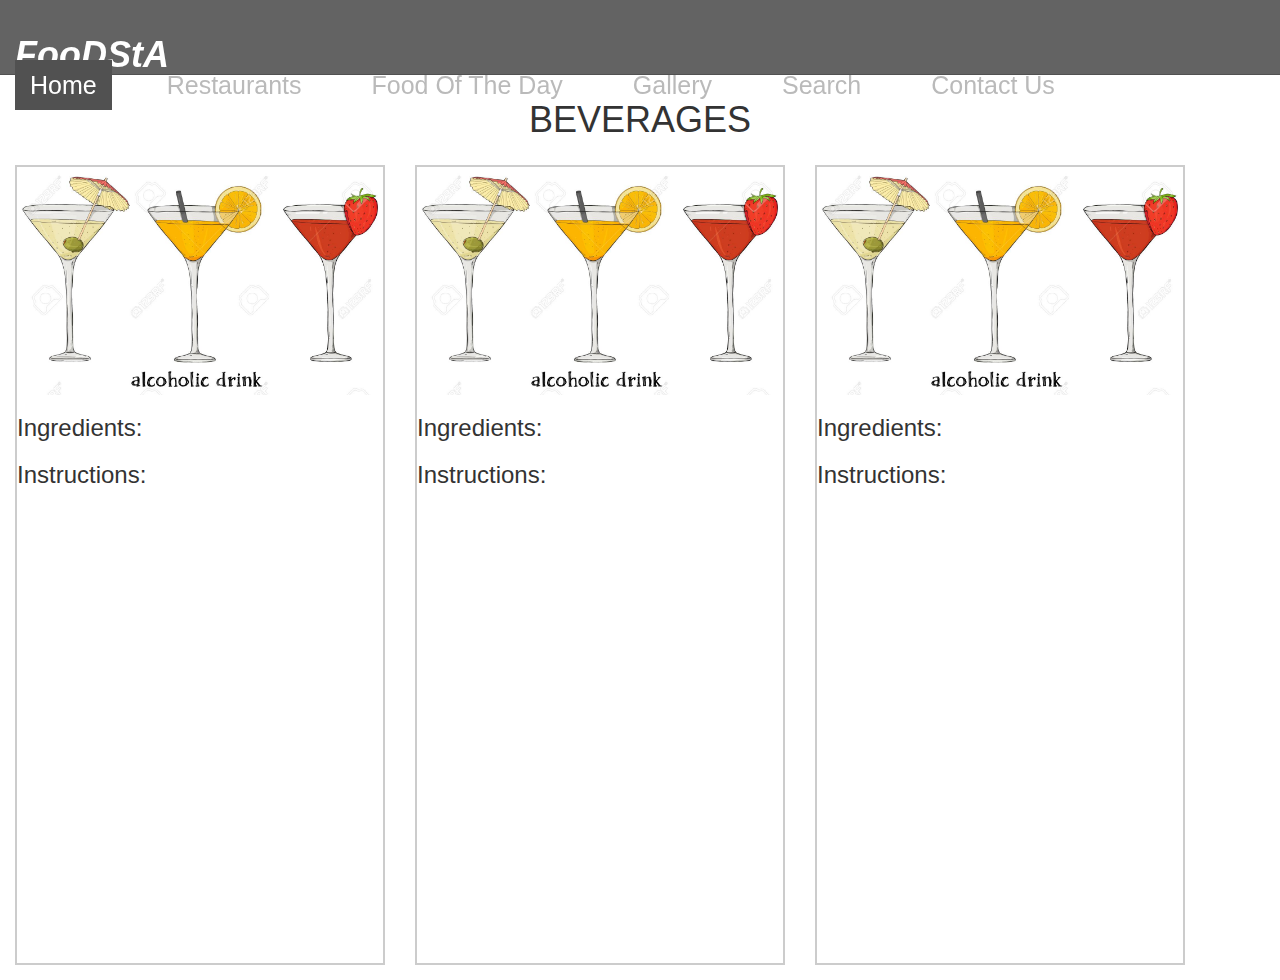
<file: bevarages.html>
<!DOCTYPE html>
<html lang="en" dir="ltr">
  <head>
    <meta charset="utf-8">
    <title></title>
    <link rel="stylesheet" href="style1.css">

    <link rel="stylesheet" href="https://maxcdn.bootstrapcdn.com/bootstrap/3.4.0/css/bootstrap.min.css">
<script src="https://ajax.googleapis.com/ajax/libs/jquery/3.4.1/jquery.min.js"></script>
<script src="https://maxcdn.bootstrapcdn.com/bootstrap/3.4.0/js/bootstrap.min.js"></script>
  </head>
  <body onload="loadDoc()">

    <nav class="navbar navbar-inverse navbar-fixed-top">
  <div class="container-fluid">
    <div class="navbar-header">
      <a class="navbar-brand" href="#"><h1 class="heading"><b><i>FooDStA</i></b></h1></a>
    </div>
    <ul class="nav navbar-nav">
      <li class="active"><a href="index.html">Home</a></li>
      <li><a href="search.html" target="_self">Restaurants</a></li>
      <li><a href="food.html">Food Of The Day</a></li>
      <li><a href="gallery.html" target="_self">Gallery</a></li>
      <li><a href="searchfood.html" target="_self">Search</a></li>
              <li><a href="contact.html" target="_self">Contact Us</a></li>
    </ul>
  </div>
</nav>



 <div class="drinks">
   <h1 class="hi" align="center">BEVERAGES</h1>
   <div class="gallery">
  <a target="_blank" href="">
    <img id="i1" src="cocktails.jpg" alt="Cinque Terre" width="600" height="400">
  </a>
  <div >
  <b><div id="d1" align="center"></div></b>
  <h3>Ingredients:</h3>
  <div id="g1"></div>
    <div id="g2"></div>
      <div id="g3"></div>
        <div id="g4"></div>
        <h3>Instructions:</h3>
  <div id="a1"></div>
  </div>
</div>

<div class="gallery">
  <a target="_blank" href="">
    <img id="i2" src="cocktails.jpg" alt="Forest" width="600" height="183px;">
  </a>
  <div>
    <b><div id="d2" align="center"></div></b>
      <h3>Ingredients:</h3>
      <div id="s1"></div>
        <div id="s2"></div>
          <div id="s3"></div>
            <div id="s4"></div>
            <h3>Instructions:</h3>
    <div id="a2"></div>
  </div>
</div>

<div class="gallery">
  <a target="_blank" href="img_lights.jpg">
    <img  id="i3" src="cocktails.jpg" alt="Northern Lights" width="600" height="400">
  </a>
  <b><div id="d3" align="center"></div></b>
  <h3>Ingredients:</h3>
  <div id="f1"></div>
    <div id="f2"></div>
      <div id="f3"></div>
        <div id="f4"></div>
        <h3>Instructions:</h3>
  <div id="a3"></div>
</div>
</div>

   <script>

   function loadDoc() {
  var xhttp;

    xhttp = new XMLHttpRequest();

  xhttp.onreadystatechange = function() {
    if (this.readyState == 4 && this.status == 200) {
    var obj=JSON.parse(this.responseText);
    var name=obj.drinks[0].strDrink
    var url=obj.drinks[0].strDrinkThumb
    var res=obj.drinks[0].strInstructions
    var ieg1=obj.drinks[0].strIngredient1
    var ieg2=obj.drinks[0].strIngredient2
    var ieg3=obj.drinks[0].strIngredient3
    var ieg4=obj.drinks[0].strIngredient4
    document.getElementById("a1").innerHTML=res;
      document.getElementById("d1").innerHTML=name;
      document.getElementById("g1").innerHTML=ieg1;
      document.getElementById("g2").innerHTML=ieg2;
      document.getElementById("g3").innerHTML=ieg3;
      document.getElementById("g4").innerHTML=ieg4;
    var get_tag=document.getElementById("i1");
    get_tag.setAttribute("width","200px");
    get_tag.setAttribute("height","20px");
    get_tag.setAttribute('src',url)
    var name2=obj.drinks[1].strDrink
    var url2=obj.drinks[1].strDrinkThumb
    var res2=obj.drinks[1].strInstructions
    var ie1=obj.drinks[1].strIngredient1
    var ie2=obj.drinks[1].strIngredient2
    var ie3=obj.drinks[1].strIngredient3
    var ie4=obj.drinks[1].strIngredient4
    document.getElementById("a1").innerHTML=res;
      document.getElementById("d1").innerHTML=name;
      document.getElementById("s1").innerHTML=ie1;
      document.getElementById("s2").innerHTML=ie2;
      document.getElementById("s3").innerHTML=ie3;
      document.getElementById("s4").innerHTML=ie4;
    document.getElementById("a2").innerHTML=res2;
      document.getElementById("d2").innerHTML=name2;
    var get_tag2=document.getElementById("i2");
    get_tag2.setAttribute("width","200px");
    get_tag2.setAttribute("height","20px");
    get_tag2.setAttribute('src',url2)
    var name3=obj.drinks[4].strDrink
    var url3=obj.drinks[4].strDrinkThumb
    var res3=obj.drinks[4].strInstructions
    var eg1=obj.drinks[4].strIngredient1
    var eg2=obj.drinks[4].strIngredient2
    var eg3=obj.drinks[4].strIngredient3
    var eg4=obj.drinks[4].strIngredient4
    document.getElementById("a1").innerHTML=res;
      document.getElementById("d1").innerHTML=name;
      document.getElementById("f1").innerHTML=eg1;
      document.getElementById("f2").innerHTML=eg2;
      document.getElementById("f3").innerHTML=eg3;
      document.getElementById("f4").innerHTML=eg4;
    document.getElementById("a3").innerHTML=res3;
      document.getElementById("d3").innerHTML=name3;
    var get_tag3=document.getElementById("i3");
    get_tag3.setAttribute("width","200px");
    get_tag3.setAttribute("height","20px");
    get_tag3.setAttribute('src',url3)
    var name4=obj.drinks[3].strDrink
    var url4=obj.drinks[3].strDrinkThumb
    var res4=obj.drinks[3].strInstructions
    document.getElementById("a4").innerHTML=res4;
      document.getElementById("d4").innerHTML=name4;
    var get_tag4=document.getElementById("i4");
    get_tag4.setAttribute("width","200px");
    get_tag4.setAttribute("height","20px");
    get_tag4.setAttribute('src',url4)

  }
  };
  xhttp.open("GET", "https://www.thecocktaildb.com/api/json/v1/1/search.php?s=margarita", true);
  xhttp.send();
}
</script>

  </body>
</html>
</file>
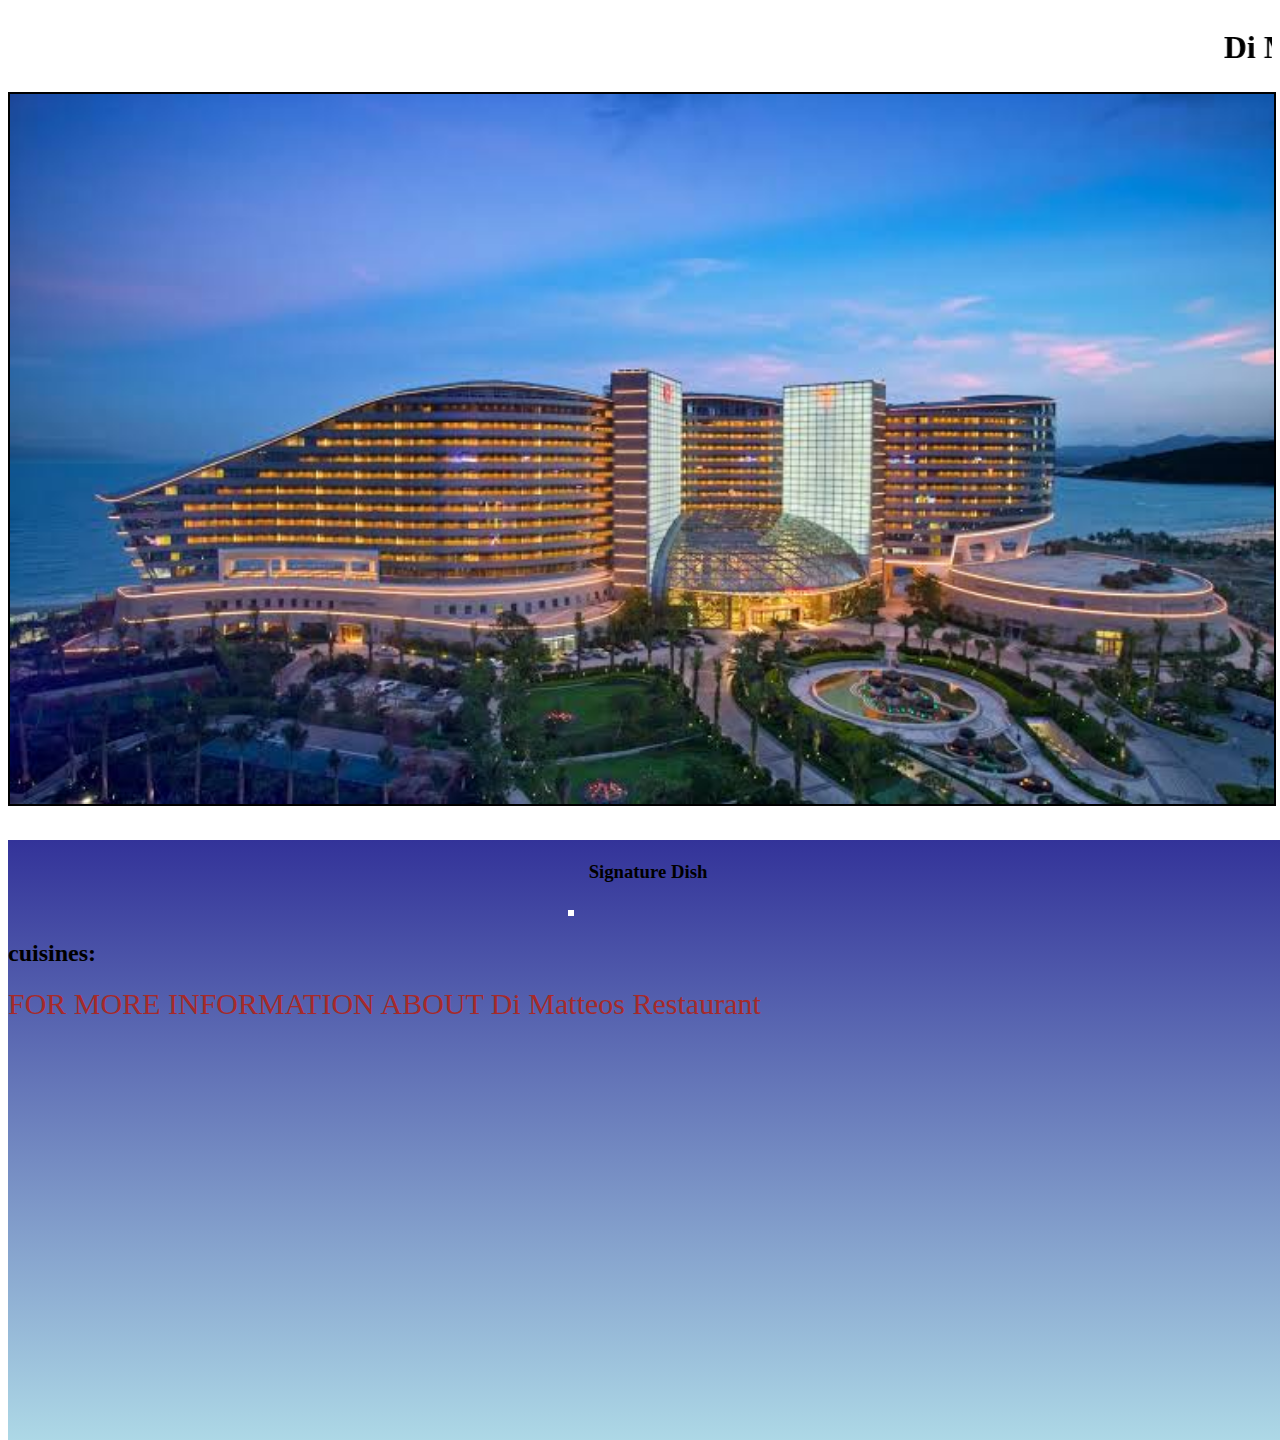
<file: caffeine.html>
<!DOCTYPE html>
<html lang="en" dir="ltr">
  <head>
    <meta charset="utf-8">
    <title></title>
    <link rel="stylesheet" href="paradise.css">
  </head>
  <body onload="loadDoc()">

      <marquee><h1>Di   Matteos Restaurant</h1></marquee>

      <img id="i1" src="otel.jpg" style="border:2px solid black">
      <div id="down">
        <h1 align="center" id="demo"></h1>
        <h2 align="center" id="demo1"></h2>
        <h3 align="center">Signature Dish</h3>
            <img id="img1">
            <p><h2>cuisines:</h2><h3 id="demo2"></h3></p>
            <a id="source">FOR MORE INFORMATION ABOUT Di Matteos Restaurant</a>
        </div>
        <script>
          function loadDoc() {
               var xhttp = new XMLHttpRequest();
               xhttp.onreadystatechange = function() {
                 if (this.readyState == 4 && this.status == 200) {
                 var obj = JSON.parse(this.responseText);
                 console.log(obj);
                 var name=obj.restaurants[2].restaurant.name;
                 document.getElementById("demo").innerHTML=name;
                 var address=obj.restaurants[2].restaurant.location.address;
                 document.getElementById("demo1").innerHTML=address;
                 var url=obj.restaurants[2].restaurant.thumb;
                 var get_tag=document.getElementById("img1");
                 get_tag.setAttribute("src",url)
                 var cui=obj.restaurants[2].restaurant.cuisines;
                 document.getElementById("demo2").innerHTML=cui;
                 var url1=obj.restaurants[2].restaurant.url;
                 document.getElementById("source").setAttribute("href", url1);
                 }
               };
               xhttp.open("GET", "https://developers.zomato.com/api/v2.1/search");
               xhttp.setRequestHeader("user-key", "f1e2715f4d757bc6b6aaf891d975b1e8");
               xhttp.send();
               xhttp.onload = function() {
                 console.log(xhttp.responseText);
               };
             }
        </script>
        </script>
  </body>
</html>
</file>
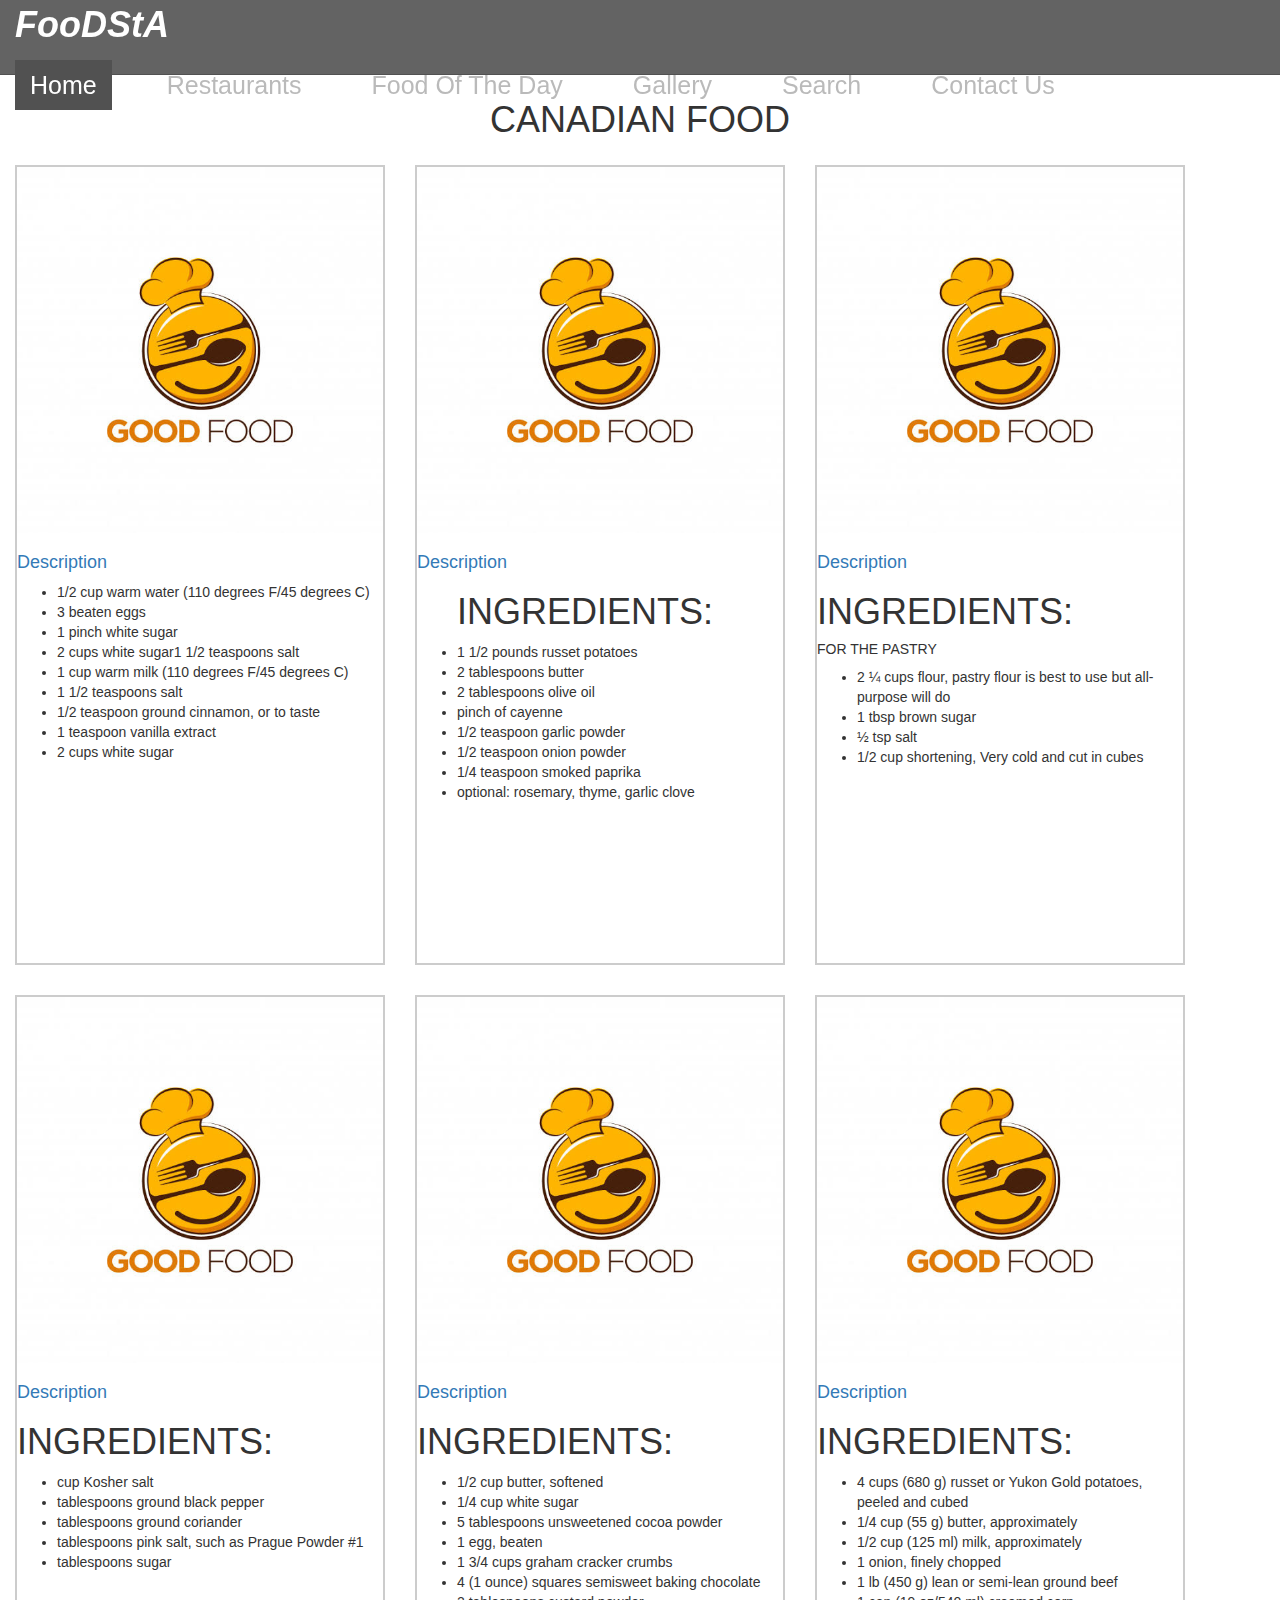
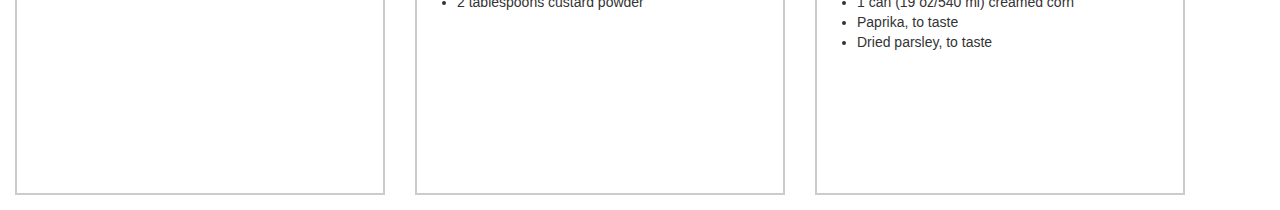
<file: canadian.html>
﻿<!DOCTYPE html>
<html lang="en" dir="ltr">
  <head>
    <meta charset="utf-8">
    <title></title>
    <link rel="stylesheet" href="style1.css">
    <link rel="stylesheet" href="style.css">
    <link rel="stylesheet" href="https://maxcdn.bootstrapcdn.com/bootstrap/3.4.0/css/bootstrap.min.css">
<script src="https://ajax.googleapis.com/ajax/libs/jquery/3.4.1/jquery.min.js"></script>
<script src="https://maxcdn.bootstrapcdn.com/bootstrap/3.4.0/js/bootstrap.min.js"></script>
  </head>
  <body onload="fetch()">
    <nav class="navbar navbar-inverse navbar-fixed-top">
  <div class="container-fluid">
    <div class="navbar-header">
      <a class="navbar-brand" href="#"><h1 class="heading1"><b><i>FooDStA</i></b></h1></a>
    </div>
    <ul class="nav navbar-nav">
      <li class="active"><a href="index.html">Home</a></li>
      <li><a href="search.html" target="_self">Restaurants</a></li>
      <li><a href="food.html">Food Of The Day</a></li>
      <li><a href="gallery.html" target="_self">Gallery</a></li>
      <li><a href="searchfood.html" target="_self">Search</a></li>
            <li><a href="contact.html" target="_self">Contact Us</a></li>
    </ul>
  </div>
</nav>

 <div class="drinks">
   <h1 class="hi" align="center">CANADIAN FOOD</h1>
   <div class="gallery">
  <a target="_blank" href="">
    <img id="i1" src="food.jpg" alt="Cinque Terre" width="600" height="400">
  </a>
  <div >
  <h1><b><div id="d1" align="center"></div></b></h1>
  <h4><div id="a1">  <a href="https://www.allrecipes.com/recipe/213590/theras-canadian-fried-dough/">Description</a></div></h4>
  </div>
  <div id="z1">
    <ul>
      <li>1/2 cup warm water (110 degrees F/45 degrees C)</li>
      <li>3 beaten eggs</li>
      <li>1 pinch white sugar</li>
      <li>2 cups white sugar1 1/2 teaspoons salt</li>
      <li>1 cup warm milk (110 degrees F/45 degrees C)</li>
      <li>1 1/2 teaspoons salt</li>
      <li>1/2 teaspoon ground cinnamon, or to taste</li>
      <li>1 teaspoon vanilla extract</li>
      <li>2 cups white sugar</li>
    </ul>
  </div>

</div>

<div class="gallery">
  <a target="_blank" href="">
    <img id="i2" src="food.jpg" alt="Forest" width="600" height="183px;">
  </a>
  <div>
    <h1><b><div id="d2" align="center"></div></b></h1>
      <h4><div id="a1">  <a href="https://www.foodnetwork.com/recipes/best-breakfast-potatoes-ever-2147266">Description</a></div></h4>
    <div id="a2">
      <ul>
  <h1>INGREDIENTS:</h1>
<li>1 1/2 pounds russet potatoes</li>
<li>2 tablespoons butter</li>
<li>2 tablespoons olive oil</li>
<li>pinch of cayenne</li>
<li>1/2 teaspoon garlic powder</li>
<li>1/2 teaspoon onion powder</li>
<li>1/4 teaspoon smoked paprika</li>
<li>optional: rosemary, thyme, garlic clove</li>
</ul>
    </div>
  </div>
</div>

<div class="gallery">
  <a target="_blank" href="img_lights.jpg">
    <img  id="i3" src="food.jpg" alt="Northern Lights" width="600" height="400">
  </a>
  <h1><b><div id="d3" align="center"></div></b></h1>
    <h4><div id="a1">  <a href="https://www.rockrecipes.com/best-classic-canadian-butter-tarts/">Description</a></div></h4>
  <div id="a3"></div>
    <h1>INGREDIENTS:</h1>
    <b><h5>FOR THE PASTRY</h5></b>
  <ul>
<li>2 ¼ cups flour, pastry flour is best to use but all-purpose will do</li>
<li>1 tbsp brown sugar</li>
<li>½ tsp salt</li>
<li>1/2 cup shortening, Very cold and cut in cubes</li>
</ul>
</div>
<div class="gallery">
  <a target="_blank" href="img_lights.jpg">
    <img  id="i4" src="food.jpg" alt="Northern Lights" width="600" height="400">
  </a>
  <h1><b><div id="d4" align="center"></div></b></h1>
    <h4><div id="a1">  <a href="https://www.seriouseats.com/recipes/2012/02/montreal-smoked-meat-recipe.html">Description</a></div></h4>
  <div id="a3"></div>
    <h1>INGREDIENTS:</h1>
  <ul>
<li> cup Kosher salt</li>
<li>tablespoons ground black pepper</li>
<li> tablespoons ground coriander</li>
<li> tablespoons pink salt, such as Prague Powder #1</li>
<li>tablespoons sugar</li>
</ul>
</div>
<div class="gallery">
  <a target="_blank" href="img_lights.jpg">
    <img  id="i5" src="food.jpg" alt="Northern Lights" width="600" height="400">
  </a>
  <h1><b><div id="d5" align="center"></div></b></h1>
    <h4><div id="a1">  <a href="https://www.allrecipes.com/recipe/25095/nanaimo-bars-iii/">Description</a></div></h4>
  <div id="a3"></div>
    <h1>INGREDIENTS:</h1>
  <ul>
    <li>1/2 cup butter, softened</li>
    <li>1/4 cup white sugar</li>
    <li>5 tablespoons unsweetened cocoa powder</li>
    <li>1 egg, beaten</li>
    <li>1 3/4 cups graham cracker crumbs</li>
    <li>4 (1 ounce) squares semisweet baking chocolate</li>
    <li>2 tablespoons custard powder</li>
</ul>
</div>
<div class="gallery">
  <a target="_blank" href="img_lights.jpg">
    <img  id="i6" src="food.jpg" alt="Northern Lights" width="600" height="400">
  </a>
  <h1><b><div id="d6" align="center"></div></b></h1>
    <h4><div id="a1">  <a href="https://www.ricardocuisine.com/en/recipes/5541-pate-chinois-shepherd-s-pie">Description</a></div></h4>
  <div id="a3"></div>
    <h1>INGREDIENTS:</h1>
  <ul>
<li>4 cups (680 g) russet or Yukon Gold potatoes, peeled and cubed</li>
<li>1/4 cup (55 g) butter, approximately</li>
<li>1/2 cup (125 ml) milk, approximately</li>
<li>1 onion, finely chopped</li>
<li>1 lb (450 g) lean or semi-lean ground beef</li>
<li>1 can (19 oz/540 ml) creamed corn</li>
<li>Paprika, to taste</li>
<li>Dried parsley, to taste</li>
</ul>
</div>
</div>

   <script>

   function fetch() {
  var xhttp;

    xhttp = new XMLHttpRequest();


  xhttp.onreadystatechange = function() {
    if (this.readyState == 4 && this.status == 200) {
    var obj=JSON.parse(this.responseText);
    var name=obj.meals[0].strMeal
    var url=obj.meals[0].strMealThumb
    var get_tag=document.getElementById("i1")
    get_tag.setAttribute('src',url)
    document.getElementById("d1").innerHTML=name;
    var name1=obj.meals[1].strMeal
    var url1=obj.meals[1].strMealThumb
    var get_tag1=document.getElementById("i2")
    get_tag1.setAttribute('src',url1)
    document.getElementById("d2").innerHTML=name1;
    var name2=obj.meals[2].strMeal
    var url2=obj.meals[2].strMealThumb
    var get_tag2=document.getElementById("i3")
    get_tag2.setAttribute("height","20px")
    get_tag2.setAttribute('src',url2)
    document.getElementById("d3").innerHTML=name2;
    var name3=obj.meals[3].strMeal
    var url3=obj.meals[3].strMealThumb
    var get_tag3=document.getElementById("i4")
    get_tag3.setAttribute("height","20px")
    get_tag3.setAttribute('src',url3)
    document.getElementById("d4").innerHTML=name3;
    var name4=obj.meals[4].strMeal
    var url4=obj.meals[4].strMealThumb
    var get_tag4=document.getElementById("i5")
    get_tag4.setAttribute("height","20px")
    get_tag4.setAttribute('src',url4)
    document.getElementById("d5").innerHTML=name4;
    var name5=obj.meals[5].strMeal
    var url5=obj.meals[5].strMealThumb
    var get_tag5=document.getElementById("i6")
    get_tag5.setAttribute("height","20px")
    get_tag5.setAttribute('src',url5)
    document.getElementById("d6").innerHTML=name5;
  }
  };
  xhttp.open("GET", "https://www.themealdb.com/api/json/v1/1/filter.php?a=Canadian", true);
  xhttp.send();
}
</script>

  </body>
</html>
</file>
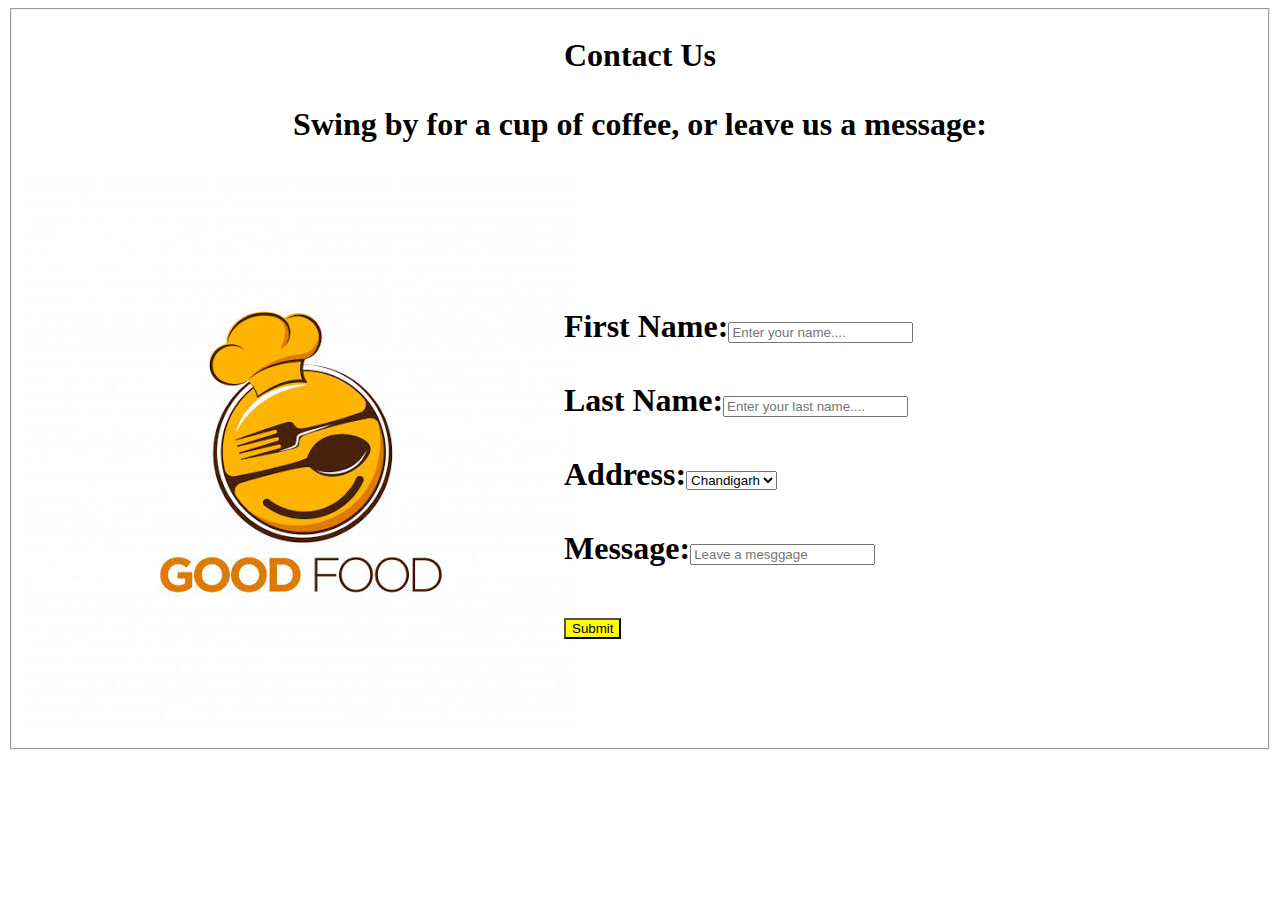
<file: contact.html>
<!DOCTYPE html>
<html lang="en" dir="ltr">
  <head>
    <meta charset="utf-8">
    <title></title>
    <link rel="stylesheet" href="contact.css">
  </head>
  <body>
    <div >
      <fieldset>
    <h1 align="center">Contact Us<h1>
      <p align="center">Swing by for a cup of coffee, or leave us a message:</p>
      <div>
        <img  id="image1" src="food.jpg">
        <div>
          <div id="content">
          First  Name:<input type="text" placeholder="Enter your name...."><br>
<br>
            Last  Name:<input type="text" placeholder="Enter your last name...."><br>
            <br>
            Address:<select name="dropdown" option value="select">
<option value="Chandigarh" selected>Chandigarh</option>
<option value="Mansa">Mansa</option>
<option value="Sirsa">Sirsa</option>
<option value="Hisar">Hisar</option>
<select><br>
  <br>
  Message:<input type="textarea" name="name" placeholder="Leave a mesggage " rows="90" cols="80"><br>
  <br>
  <input type="submit" value="Submit" id="btn1">
  <br>
  <br>

            </div>
          <br>

    </div>
    </fieldset>
  </body>
</html>
</file>
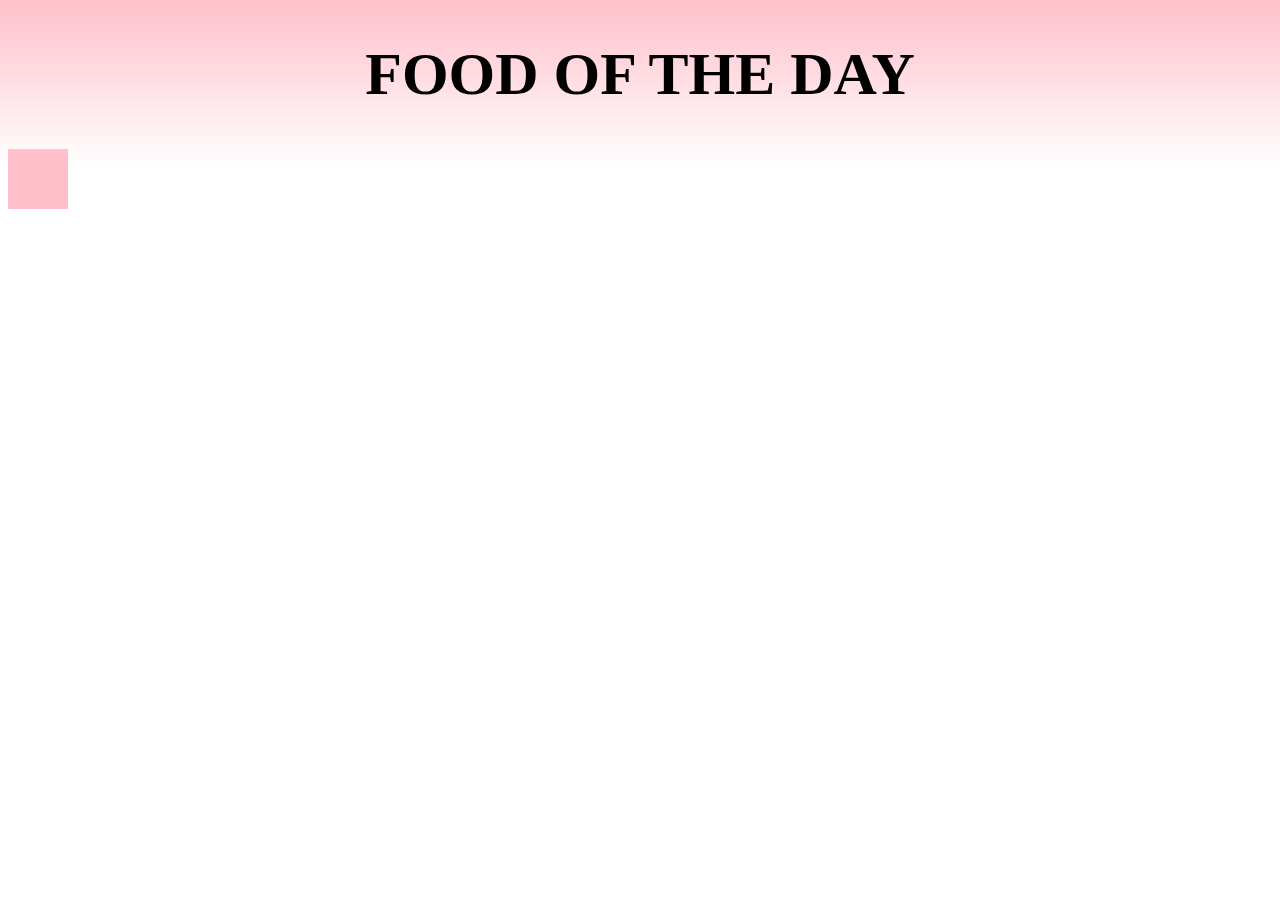
<file: food.html>
<!DOCTYPE html>
<html>
<head>
  <style>
    body
    {
    background-image:linear-gradient(pink,white);
    background-repeat:no-repeat;
    }
    #right
    {
      margin-left:43%;
      margin-top:-565px;

    }
    #right
    {
      width:700px;

    }
    a
    {
      color:brown;
      text-decoration:none;
    }
   #me
   {
     border:30px solid pink;
   }
   #heading
   {
     font-size:60px;
     font-family:sans-sarif;
   }
</menu>
    </style>
  </head>
<body onload="loadDoc()">
  <h1 id="heading" align="center">FOOD OF THE DAY</h1>
  <div id="left">
<img  id="me">
<div id="right">
<h3><p id="demo1"></p></h3>
<h3>INSTRUCTIONS:</h3>
<p id="demo"></p>
<p id="demo1"></p>
<h3>CATEGORY:</h3>
<p id="demo2"></p>
<h3><a id="demo3">CLICK HERE FOR ONLINE TUTORIAL</a></h3>
<h3><a id="demo4">CLICK HERE TO SEE THE FULL RECIPE</a></h3>
</div>
<script>
function loadDoc() {
  var xhttp;
    xhttp = new XMLHttpRequest();

  xhttp.onreadystatechange = function() {
    if (this.readyState == 4 && this.status == 200) {
      var obj=JSON.parse(this.responseText);
      var res=obj.meals[0].strInstructions;
      var url=obj.meals[0].strMealThumb	;
       document.getElementById("demo").innerHTML =res;
       var get_tag =document.getElementById("me")
       get_tag.setAttribute("src",url);
       get_tag.setAttribute("height","500px");
       var res1=obj.meals[0].strArea;
       document.getElementById("demo1").innerHTML=res1;
        var res2=obj.meals[0].strCategory;
        document.getElementById("demo2").innerHTML=res2;
        var url1=obj.meals[0].strYoutube;
  document.getElementById("demo3").setAttribute("href", url1);
  var url2=obj.meals[0].strSource	;
document.getElementById("demo4").setAttribute("href", url2);



    }
  };
  xhttp.open("GET", "https://www.themealdb.com/api/json/v1/1/random.php", true);
  xhttp.send();
}
</script>

</body>
</html>
</file>
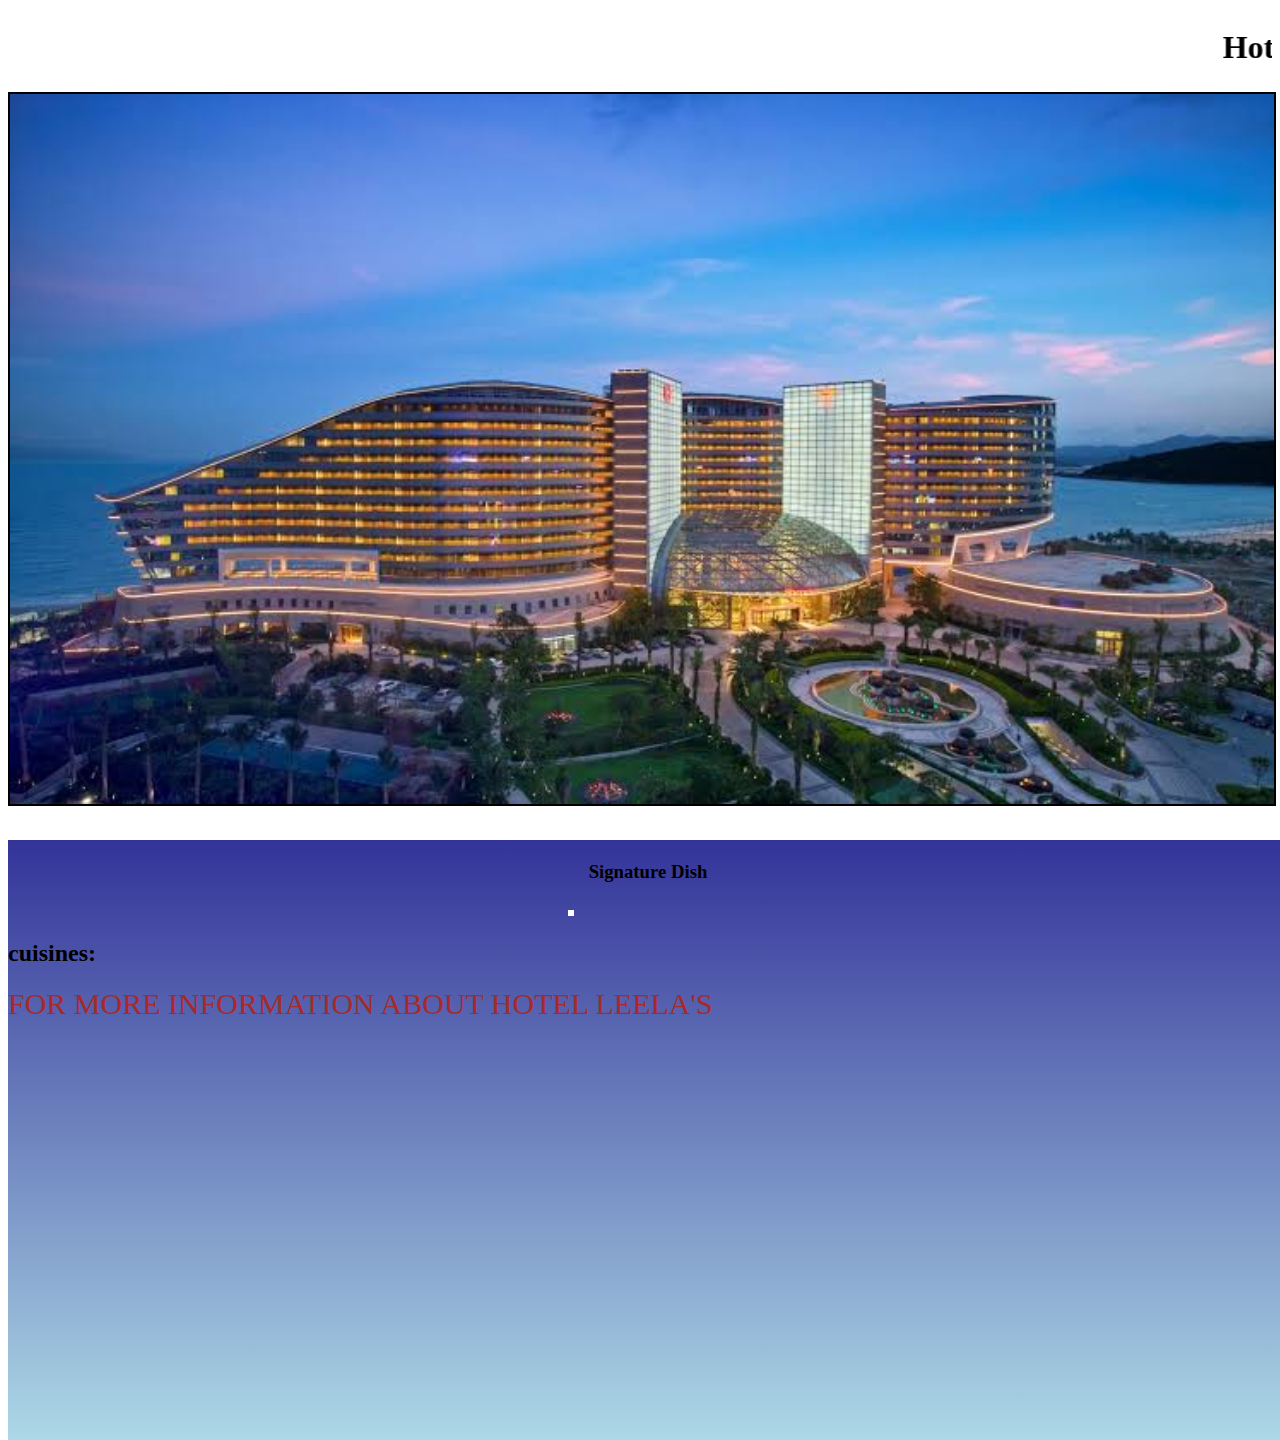
<file: jeeru.html>
<!DOCTYPE html>
<html lang="en" dir="ltr">
  <head>
    <meta charset="utf-8">
    <title></title>
    <link rel="stylesheet" href="paradise.css">
  </head>
  <body onload="loadDoc()">

      <marquee><h1>Hotel Leela</h1></marquee>

      <img id="i1" src="otel.jpg" style="border:2px solid black">
      <div id="down">
        <h1 align="center" id="demo"></h1>
        <h2 align="center" id="demo1"></h2>
        <h3 align="center">Signature Dish</h3>
            <img id="img1">
            <p><h2>cuisines:</h2><h3 id="demo2"></h3></p>
            <a id="source">FOR MORE INFORMATION ABOUT  HOTEL LEELA'S</a >
        </div>
        <script>
          function loadDoc() {
               var xhttp = new XMLHttpRequest();
               xhttp.onreadystatechange = function() {
                 if (this.readyState == 4 && this.status == 200) {
                 var obj = JSON.parse(this.responseText);
                 console.log(obj)
                 var name=obj.restaurants[4].restaurant.name;
                 document.getElementById("demo").innerHTML=name;
                 var address=obj.restaurants[4].restaurant.location.address;
                 document.getElementById("demo1").innerHTML=address;
                 var url=obj.restaurants[4].restaurant.thumb;
                 var get_tag=document.getElementById("img1");
                 get_tag.setAttribute("src",url)
                 var cui=obj.restaurants[4].restaurant.cuisines;
                 document.getElementById("demo2").innerHTML=cui;
                 var url1=obj.restaurants[4].restaurant.url;
                 document.getElementById("source").setAttribute("href", url1);
                 }
               };
               xhttp.open("GET", "https://developers.zomato.com/api/v2.1/search");
               xhttp.setRequestHeader("user-key", "f1e2715f4d757bc6b6aaf891d975b1e8");
               xhttp.send();
               xhttp.onload = function() {
                 console.log(xhttp.responseText);
               };
             }
        </script>
        </script>
  </body>
</html>
</file>
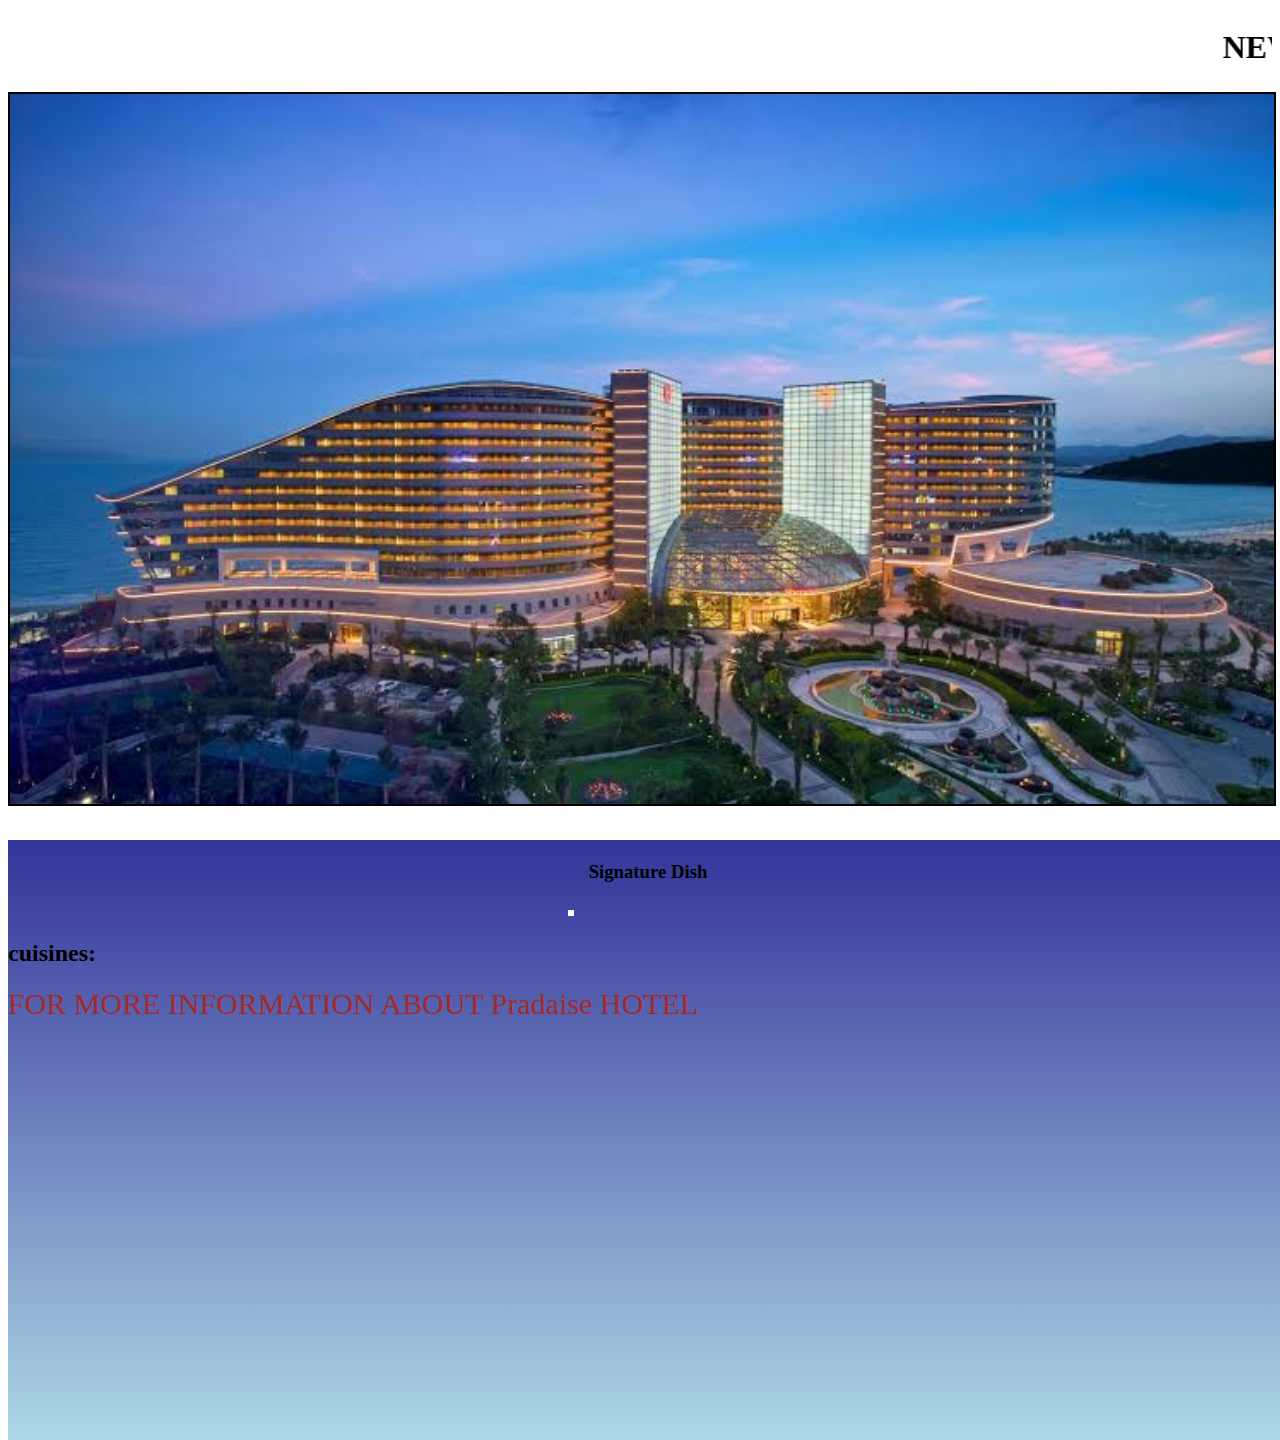
<file: matteos.html>
<!DOCTYPE html>
<html lang="en" dir="ltr">
  <head>
    <meta charset="utf-8">
    <title></title>
    <link rel="stylesheet" href="paradise.css">
  </head>
  <body onload="loadDoc()">

      <marquee><h1>NEW PARADISE HOTEL</h1></marquee>

      <img id="i1" src="otel.jpg" style="border:2px solid black">
      <div id="down">
        <h1 align="center" id="demo"></h1>
        <h2 align="center" id="demo1"></h2>
        <h3 align="center">Signature Dish</h3>
            <img id="img1">
            <p><h2>cuisines:</h2><h3 id="demo2"></h3></p>
            <a href="https://www.zomato.com/mancherial/new-paradise-hotel-mancherial-locality?utm_source=api_basic_user&utm_medium=api&utm_campaign=v2.1">FOR MORE INFORMATION ABOUT Pradaise HOTEL</a>
        </div>
        <script>
          function loadDoc() {
               var xhttp = new XMLHttpRequest();
               xhttp.onreadystatechange = function() {
                 if (this.readyState == 4 && this.status == 200) {
                 var obj = JSON.parse(this.responseText);
                 console.log(obj)
                 var name=obj.restaurants[1].restaurant.name;
                 document.getElementById("demo").innerHTML=name;
                 var address=obj.restaurants[1].restaurant.location.address;
                 document.getElementById("demo1").innerHTML=address;
                 var url=obj.restaurants[1].restaurant.thumb;
                 var get_tag=document.getElementById("img1");
                 get_tag.setAttribute("src",url)
                 var cui=obj.restaurants[1].restaurant.cuisines;
                 document.getElementById("demo2").innerHTML=cui;
                 var url1=obj.restaurants[1].restaurant.url;
                 document.getElementById("source").setAttribute("href", url1);
                 }
               };
               xhttp.open("GET", "https://developers.zomato.com/api/v2.1/search");
               xhttp.setRequestHeader("user-key", "f1e2715f4d757bc6b6aaf891d975b1e8");
               xhttp.send();
               xhttp.onload = function() {
                 console.log(xhttp.responseText);
               };
             }
        </script>
        </script>
  </body>
</html>
</file>
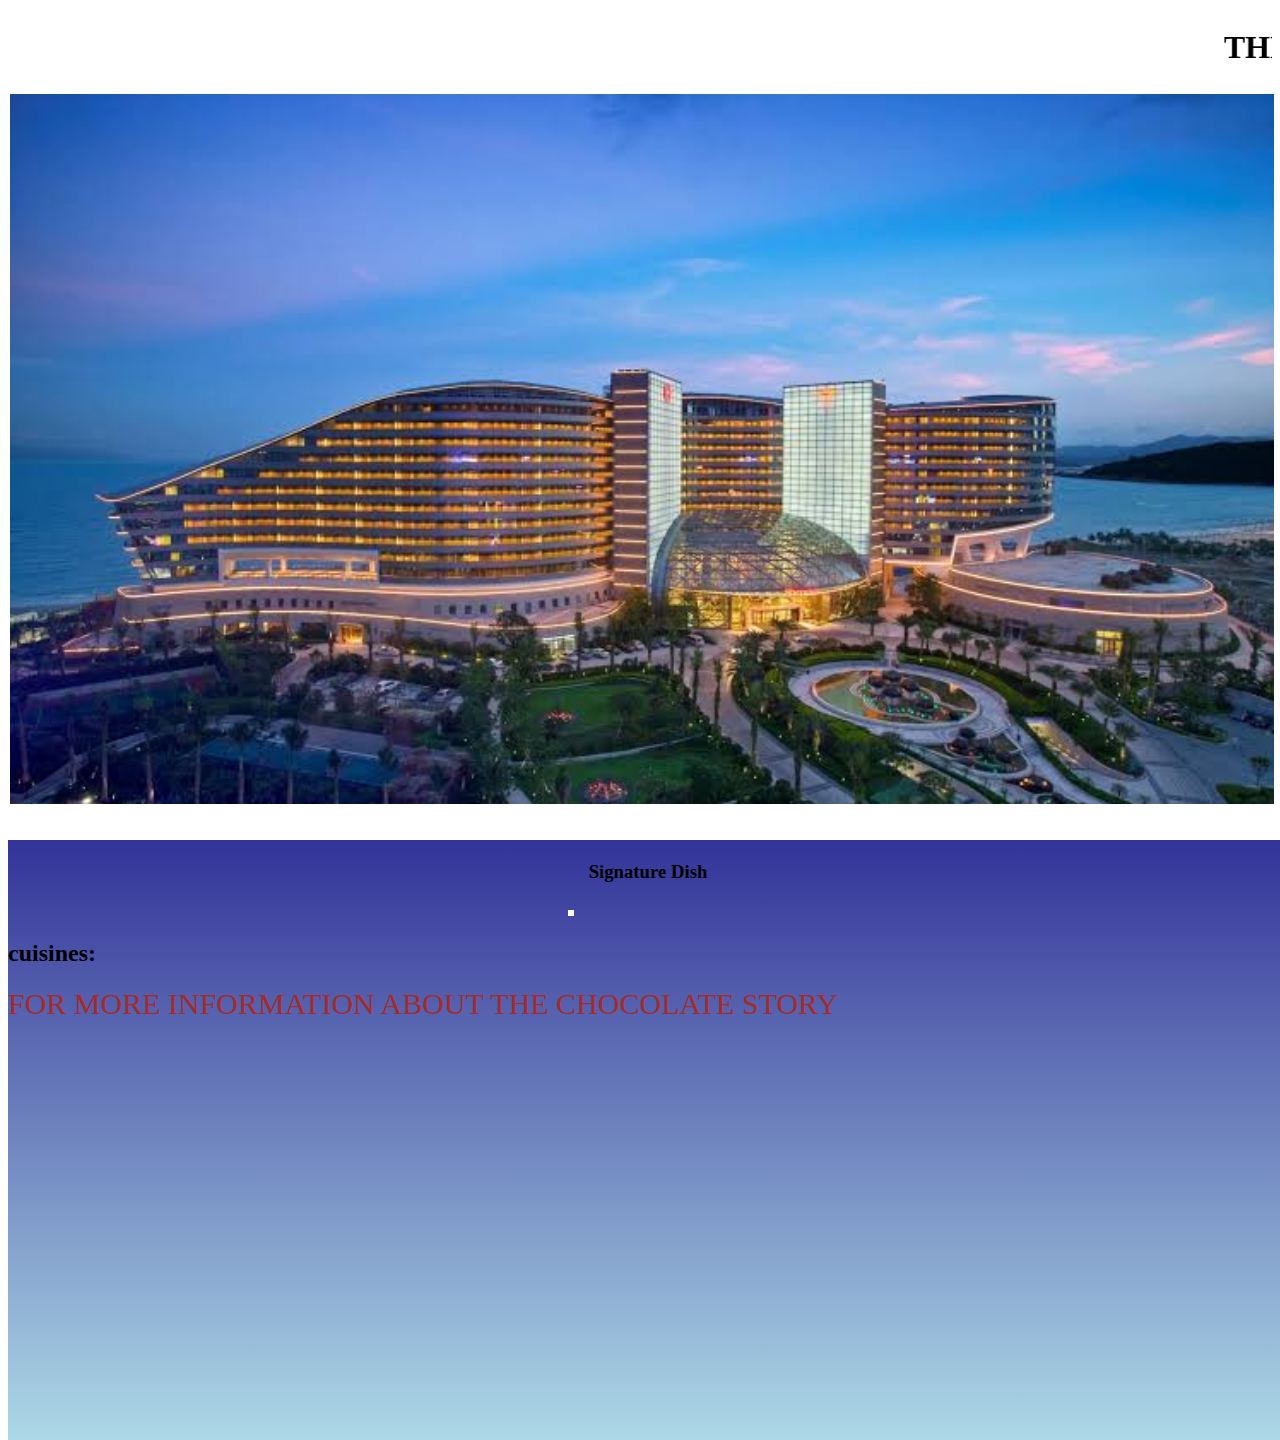
<file: paradise.html>
<!DOCTYPE html>
<html lang="en" dir="ltr">
  <head>
    <meta charset="utf-8">
    <title></title>
    <link rel="stylesheet" href="paradise.css">
  </head>
  <body onload="loadDoc()">

      <marquee><h1>THE CHOCOLATE STORY</h1></marquee>

      <img id="i1" src="otel.jpg" style="border:2px solid white">
      <div id="down">
        <h1 align="center" id="demo"></h1>
        <h2 align="center" id="demo1"></h2>
        <h3 align="center">Signature Dish</h3>
            <img id="img1">
            <p><h2>cuisines:</h2><h3 id="demo2"></h3></p>
            <a id="source">FOR MORE INFORMATION ABOUT THE CHOCOLATE STORY</a>
        </div>
        <script>
          function loadDoc() {
               var xhttp = new XMLHttpRequest();
               xhttp.onreadystatechange = function() {
                 if (this.readyState == 4 && this.status == 200) {
                 var obj = JSON.parse(this.responseText);
                 console.log(obj)
                 var name=obj.restaurants[0].restaurant.name;
                 document.getElementById("demo").innerHTML=name;
                 var address=obj.restaurants[0].restaurant.location.address;
                 document.getElementById("demo1").innerHTML=address;
                 var url=obj.restaurants[0].restaurant.thumb;
                 var get_tag=document.getElementById("img1");
                 get_tag.setAttribute("src",url)
                 var cui=obj.restaurants[0].restaurant.cuisines;
                 document.getElementById("demo2").innerHTML=cui;
                 var url1=obj.restaurants[0].restaurant.url;
                 document.getElementById("source").setAttribute("href", url1);
                 }
               };
               xhttp.open("GET", "https://developers.zomato.com/api/v2.1/search");
               xhttp.setRequestHeader("user-key", "f1e2715f4d757bc6b6aaf891d975b1e8");
               xhttp.send();
               xhttp.onload = function() {
                 console.log(xhttp.responseText);
               };
             }
        </script>
        </script>
  </body>
</html>
</file>
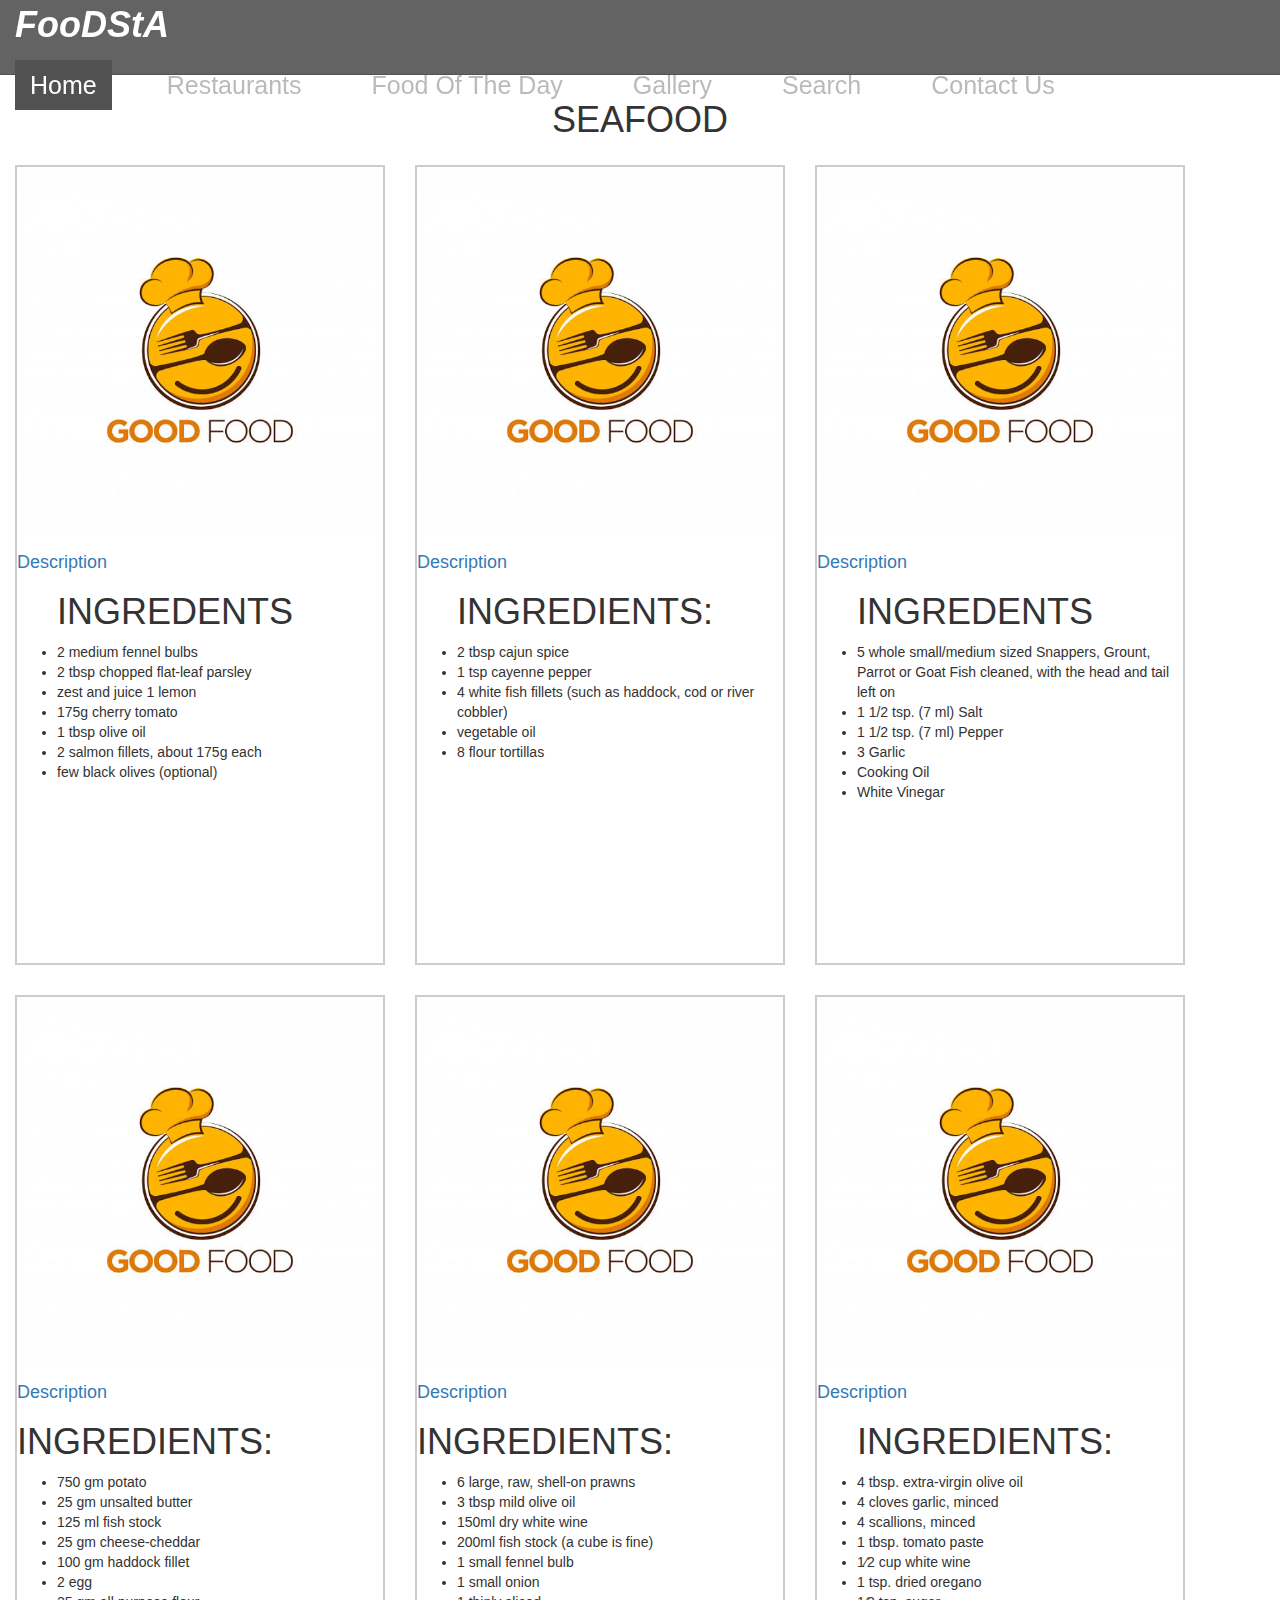
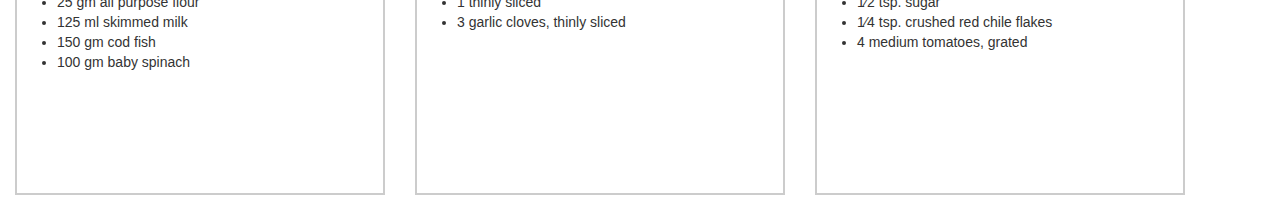
<file: seafood.html>
﻿<!DOCTYPE html>
<html lang="en" dir="ltr">
  <head>
    <meta charset="utf-8">
    <title></title>
    <link rel="stylesheet" href="style1.css">

    <link rel="stylesheet" href="https://maxcdn.bootstrapcdn.com/bootstrap/3.4.0/css/bootstrap.min.css">
<script src="https://ajax.googleapis.com/ajax/libs/jquery/3.4.1/jquery.min.js"></script>
<script src="https://maxcdn.bootstrapcdn.com/bootstrap/3.4.0/js/bootstrap.min.js"></script>
  </head>
  <body onload="fetch()">
    <nav class="navbar navbar-inverse navbar-fixed-top">
  <div class="container-fluid">
    <div class="navbar-header">
      <a class="navbar-brand" href="#"><h1 class="heading1"><b><i>FooDStA</i></b></h1></a>
    </div>
    <ul class="nav navbar-nav">
      <li class="active"><a href="index.html">Home</a></li>
      <li><a href="#" target="_self">Restaurants</a></li>
      <li><a href="food.html">Food Of The Day</a></li>
      <li><a href="gallery.html" target="_self">Gallery</a></li>
      <li><a href="searchfood.html" target="_self">Search</a></li>
            <li><a href="contact.html" target="_self">Contact Us</a></li>
    </ul>
  </div>
</nav>

 <div class="drinks">
   <h1 class="hi" align="center">SEAFOOD</h1>
   <div class="gallery">
  <a target="_blank" href="">
    <img id="i1" src="food.jpg" alt="Cinque Terre" width="600" height="400">
  </a>
  <div >
  <h1><b><div id="d1" align="center"></div></b></h1>
  <h4><div id="a1">  <a href="https://www.bbcgoodfood.com/recipes/7745/baked-salmon-with-fennel-and-tomatoes">Description</a></div></h4>
  </div>
  <div id="z1">
    <ul>
      <h1>INGREDENTS</h1>
  <li>2 medium fennel bulbs</li>
  <li>2 tbsp chopped flat-leaf parsley</li>
  <li>zest and juice 1 lemon</li>
  <li>175g cherry tomato</li>
  <li>1 tbsp olive oil</li>
  <li>2 salmon fillets, about 175g each</li>
  <li>few black olives (optional)</li>
    </ul>
  </div>

</div>

<div class="gallery">
  <a target="_blank" href="">
    <img id="i2" src="food.jpg" alt="Forest" width="600" height="183px;">
  </a>
  <div>
    <h1><b><div id="d2" align="center"></div></b></h1>
      <h4><div id="a1">  <a href="https://realfood.tesco.com/recipes/cajun-spiced-fish-tacos.html">Description</a></div></h4>
    <div id="a2">
      <ul>
  <h1>INGREDIENTS:</h1>
  <li>2 tbsp cajun spice</li>
  <li>1 tsp cayenne pepper</li>
  <li>4 white fish fillets (such as haddock, cod or river cobbler)</li>
  <li>vegetable oil</li>
  <li>8 flour tortillas</li>
</ul>
    </div>
  </div>
</div>

<div class="gallery">
  <a target="_blank" href="img_lights.jpg">
    <img  id="i3" src="food.jpg" alt="Northern Lights" width="600" height="400">
  </a>
  <h1><b><div id="d3" align="center"></div></b></h1>
    <h4><div id="a1">  <a href="https://jamaicans.com/escovich/">Description</a></div></h4>
  <div id="a3"></div>
<ul>
  <h1>INGREDENTS</h1>
  <li>5 whole small/medium sized Snappers, Grount, Parrot or Goat Fish cleaned, with the head and tail left on</li>
<li>1 1/2 tsp. (7 ml) Salt</li>
<li>1 1/2 tsp. (7 ml) Pepper</li>
<li>3 Garlic</li>
<li>Cooking Oil</li>
<li>White Vinegar</li>
</ul>
</div>
<div class="gallery">
  <a target="_blank" href="img_lights.jpg">
    <img  id="i4" src="food.jpg" alt="Northern Lights" width="600" height="400">
  </a>
  <h1><b><div id="d4" align="center"></div></b></h1>
    <h4><div id="a1">  <a href="https://recipes.timesofindia.com/recipes/fish-pie/rs62400725.cms">Description</a></div></h4>
  <div id="a3"></div>
    <h1>INGREDIENTS:</h1>
  <ul>
    <li>750 gm potato</li>
<li>25 gm unsalted butter</li>
<li>125 ml fish stock</li>
<li>25 gm cheese-cheddar</li>
<li>100 gm haddock fillet</li>
<li>2 egg</li>
<li>25 gm all purpose flour</li>
<li>125 ml skimmed milk</li>
<li>150 gm cod fish</li>
<li>100 gm baby spinach</li>
</ul>
</div>
<div class="gallery">
  <a target="_blank" href="img_lights.jpg">
    <img  id="i5" src="food.jpg" alt="Northern Lights" width="600" height="400">
  </a>
  <h1><b><div id="d5" align="center"></div></b></h1>
    <h4><div id="a1">  <a href="https://www.bbcgoodfood.com/recipes/532640/summer-fish-stew-with-rouille">Description</a></div></h4>
  <div id="a3"></div>
    <h1>INGREDIENTS:</h1>
  <ul>
    <li>6 large, raw, shell-on prawns</li>
    <li>3 tbsp mild olive oil</li>
  <li>150ml dry white wine</li>
    <li>200ml fish stock (a cube is fine)</li>
    <li>1 small fennel bulb</li>
  <li>  1 small onion</li>
  <li>  1 thinly sliced</li>
    <li>3 garlic cloves, thinly sliced</li>



</ul>
</div>
<div class="gallery">
  <a target="_blank" href="img_lights.jpg">
    <img  id="i6" src="food.jpg" alt="Northern Lights" width="600" height="400">
  </a>
  <h1><b><div id="d6" align="center"></div></b></h1>
    <h4><div id="a1">  <a href="https://www.saveur.com/article/Recipes/Shrimp-with-Tomatoes-and-Feta-Garides-Saganaki/">Description</a></div></h4>
  <div id="a3"></div>
  <ul>
    <h1>INGREDIENTS:</h1>
    <li>4 tbsp. extra-virgin olive oil</li>
<li>4 cloves garlic, minced</li>
<li>4 scallions, minced</li>
<li>1 tbsp. tomato paste</li>
<li>1⁄2 cup white wine</li>
<li>1 tsp. dried oregano</li>
<li>1⁄2 tsp. sugar</li>
<li>1⁄4 tsp. crushed red chile flakes</li>
<li>4 medium tomatoes, grated</li>
</ul>
</div>
</div>
<script>
function fetch()
{
  var xhttp;
    xhttp = new XMLHttpRequest();
  xhttp.onreadystatechange = function() {
    if (this.readyState == 4 && this.status == 200) {
    var obj=JSON.parse(this.responseText);
    var name=obj.meals[0].strMeal
    var url=obj.meals[0].strMealThumb
    var get_tag=document.getElementById("i1")
    get_tag.setAttribute('src',url)
    document.getElementById("d1").innerHTML=name;
    var name1=obj.meals[1].strMeal
    var url1=obj.meals[1].strMealThumb
    var get_tag1=document.getElementById("i2")
    get_tag1.setAttribute('src',url1)
    document.getElementById("d2").innerHTML=name1;
    var name2=obj.meals[2].strMeal
    var url2=obj.meals[2].strMealThumb
    var get_tag2=document.getElementById("i3")
    get_tag2.setAttribute("height","20px")
    get_tag2.setAttribute('src',url2)
    document.getElementById("d3").innerHTML=name2;
    var name3=obj.meals[3].strMeal
    var url3=obj.meals[3].strMealThumb
    var get_tag3=document.getElementById("i4")
    get_tag3.setAttribute("height","20px")
    get_tag3.setAttribute('src',url3)
    document.getElementById("d4").innerHTML=name3;
    var name4=obj.meals[4].strMeal
    var url4=obj.meals[4].strMealThumb
    var get_tag4=document.getElementById("i5")
    get_tag4.setAttribute("height","20px")
    get_tag4.setAttribute('src',url4)
    document.getElementById("d5").innerHTML=name4;
    var name5=obj.meals[5].strMeal
    var url5=obj.meals[5].strMealThumb
    var get_tag5=document.getElementById("i6")
    get_tag5.setAttribute("height","20px")
    get_tag5.setAttribute('src',url5)
    document.getElementById("d6").innerHTML=name5;
  }
  };
  xhttp.open("GET", "https://www.themealdb.com/api/json/v1/1/filter.php?c=Seafood", true);
  xhttp.send();
}
</script>
  </body>
</html>
</file>
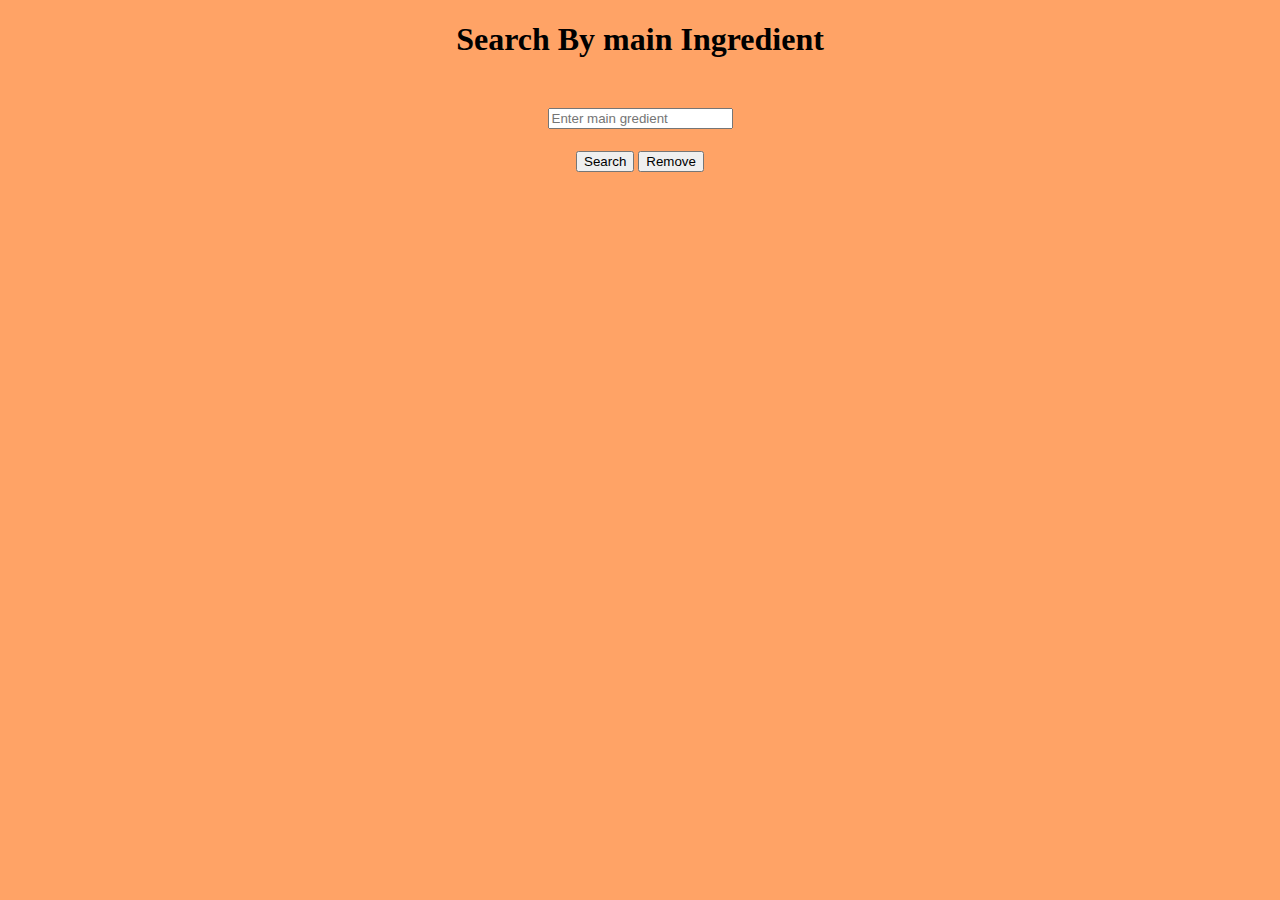
<file: searchfood.html>
<!DOCTYPE html>
<html>
<body>
  <head>
<style>
body
{
  background-color: #ffa366;
}
img
{
  border:5px solid black;
}
#btn
{
  color:black;
}
</style>
  </head>
  <h1 align="center">Search By main Ingredient</h1>
   <div style="text-align: center; margin-top: 50px;">
  <input type="text" name="food" id="search-box" placeholder="Enter main gredient">
          <h4></h4>
          <button id="btn" onclick="fetchData()">Search</button>
          <button id="btn1" onclick="removeData()">Remove</button>
          <div>

<div id="resDetails">
  </div>

<script>
  function removeData()
  {

               var remove_child = document.getElementById('resDetails')
               document.body.removeChild(remove_child) ;
  }
function fetchData() {
  var searchBoxValue = document.getElementById('search-box').value;
                var url = 'https://www.themealdb.com/api/json/v1/1/filter.php?i='+searchBoxValue
                var xhr = new XMLHttpRequest()
                xhr.onreadystatechange = function(){
                if (this.readyState == 4 && this.status == 200) {
                data=JSON.parse(this.responseText);
                console.log(data);
                var divMain= document.getElementById("resDetails");

                 for(i=0;i<data.meals.length;i++)
                 {
                 var res_name=data.meals[i].strMeal;
                 var res_img=data.meals[i].strMealThumb;
                    console.log(res_name);
                 var divRes= document.createElement("div");
             divRes.setAttribute("id",i+1);

             var nameRes = document.createElement("h2");
             nameRes.innerHTML=res_name;
             console.log(nameRes);
             divRes.appendChild(nameRes);

             var imgRes = document.createElement("img");
             imgRes.setAttribute("src",res_img);
             imgRes.setAttribute("height","250px");
             imgRes.setAttribute("width","300px");
             divRes.appendChild(imgRes);


             divMain.appendChild(divRes);

                   }
                 }
                 };
                 xhr.open('GET',url,true);
               xhr.send();
             }
</script>

</body>
</html>
</file>
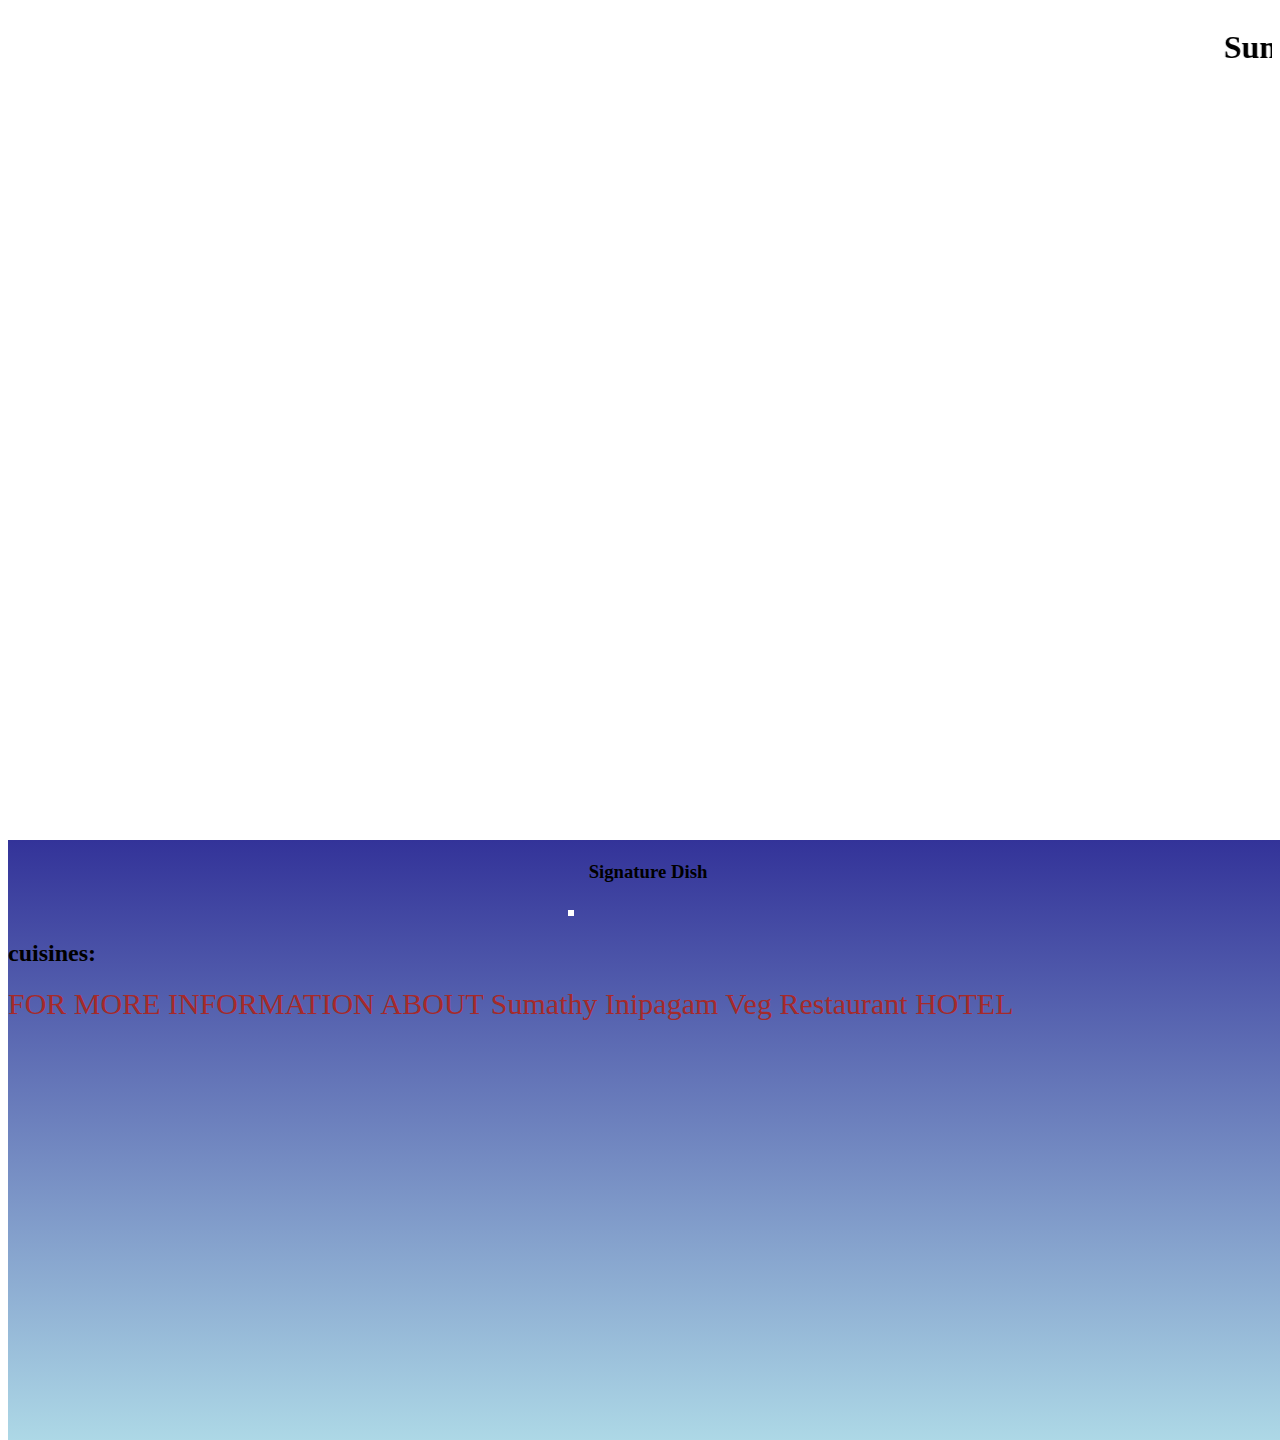
<file: veg.html>
<!DOCTYPE html>
<html lang="en" dir="ltr">
  <head>
    <meta charset="utf-8">
    <title></title>
    <link rel="stylesheet" href="paradise.css">
  </head>
  <body onload="loadDoc()">

      <marquee><h1>Sumathy Inipagam Veg Restaurant</h1></marquee>
      <div id="down">
        <h1 align="center" id="demo"></h1>
        <h2 align="center" id="demo1"></h2>
        <h3 align="center">Signature Dish</h3>
            <img id="img1">
            <p><h2>cuisines:</h2><h3 id="demo2"></h3></p>
            <a id="source" target="_self">FOR MORE INFORMATION ABOUT Sumathy Inipagam Veg Restaurant HOTEL</a>
        </div>
        <script>
          function loadDoc() {
               var xhttp = new XMLHttpRequest();
               xhttp.onreadystatechange = function() {
                 if (this.readyState == 4 && this.status == 200) {
                 var obj = JSON.parse(this.responseText);
                 console.log(obj)
                 var name=obj.restaurants[3].restaurant.name;
                 document.getElementById("demo").innerHTML=name;
                 var address=obj.restaurants[3].restaurant.location.address;
                 document.getElementById("demo1").innerHTML=address;
                 var url=obj.restaurants[3].restaurant.thumb;
                 var get_tag=document.getElementById("img1");
                 get_tag.setAttribute("src",url)
                 var cui=obj.restaurants[3].restaurant.cuisines;
                 document.getElementById("demo2").innerHTML=cui;
                 var url1=obj.restaurants[3].restaurant.url;
                 document.getElementById("source").setAttribute("href", url1);
                 }
               };
               xhttp.open("GET", "https://developers.zomato.com/api/v2.1/search");
               xhttp.setRequestHeader("user-key", "f1e2715f4d757bc6b6aaf891d975b1e8");
               xhttp.send();
               xhttp.onload = function() {
                 console.log(xhttp.responseText);
               };
             }
        </script>
        </script>
  </body>
</html>
</file>
<file: style1.css>
nav
{
  background-color:black;
  font-size:25px;
  opacity:0.7;
  height:75px;
}
nav ul li
{
  margin-top: 10px;
  margin-right: 40px;
}
nav ul li a
{
 padding: 10px;
 color:red;

}
nav ul li:hover
{
  background-color: black;

}
.btn1
{
  margin:80px;
  background-color:yellow; /* Green */
 border: none;
 color: white;
 font-size: 15px;
  }                                                                                                                                                                                                                                                                                                                                                                                                                                                                                                                                                                                                                                                                                                                                                                                                                                                                                                                                                                                                                                                                                                                                                                               
  .heading1
  {
    margin-top: 9px;
    line-height: 1px;
  }
  div.gallery {
  margin: 15px;
  border: 2px solid #ccc;
  float: left;
  width: 370px;
  height:800px


}

div.gallery:hover {
  border: 1px solid #777;
}

div.gallery img {
  width: 100%;
  height: auto;
}

div.desc {
  padding: 15px;
  text-align: center;
}
.drinks
{
margin-top: 100px

}
</file>
<file: paradise.css>
#i1
{
  width:100%;
}
#down
{
  background-color:;
  width:100%;
  height:600px;
  position: absolute;
  background-image: linear-gradient(#333399,lightblue);
  top:840px;
  position:absolute;

}
#img1
{
  margin-left:560px;
  border:3px solid white;
}
a
{
  font-size: 30px;
  color:brown;
  text-decoration: none;
}
</file>
<file: style.css>
.header-top
{
  width:100%;
}
nav
{
  background-color:black;
  font-size:25px;
  opacity:0.7;
  height:75px;
}
#main1{
  width:100%;
}
.signature{
margin-top: 60px;
font-family: cursive;
font-size: 45px;
}
.heading
{
  margin-top: 20px;
  line-height: 1px;
}
nav ul li
{
  margin-top: 10px;
  margin-right: 40px;
}
nav ul li a
{
 padding: 10px;
 color:red;

}
nav ul li:hover
{
  background-color: black;

}
.id
{
  margin-top:300px;
  color:white;
  margin-left:200px
}
.card-columns
{
  margin-top: 66px;
}
.
.headd
{
  background-color: #de8c69;
  position: absolute;
  width:100%;
  height:700px;
  top:900px;
  left:0px;
}
.card
{
  width:30%;
  height:400px;

 
border: 2px solid black;
 box-shadow: 5px 5px;
}
.footer
{
  background-color: black;
  height:300px;
  width:100%;
}



@keyframes animate {
  0% {
    background-position: -56%;
  }
  100% {
    background-position: 500%;
  }
}
</file>
<file: contact.css>
#content
{
  margin-left: 540px;
  margin-top:-429px;
  margin-bottom: 2px;
}

*
{
  box-sizing: border-box;
}
#btn1
{
  background-color: yellow;

}
</file>
